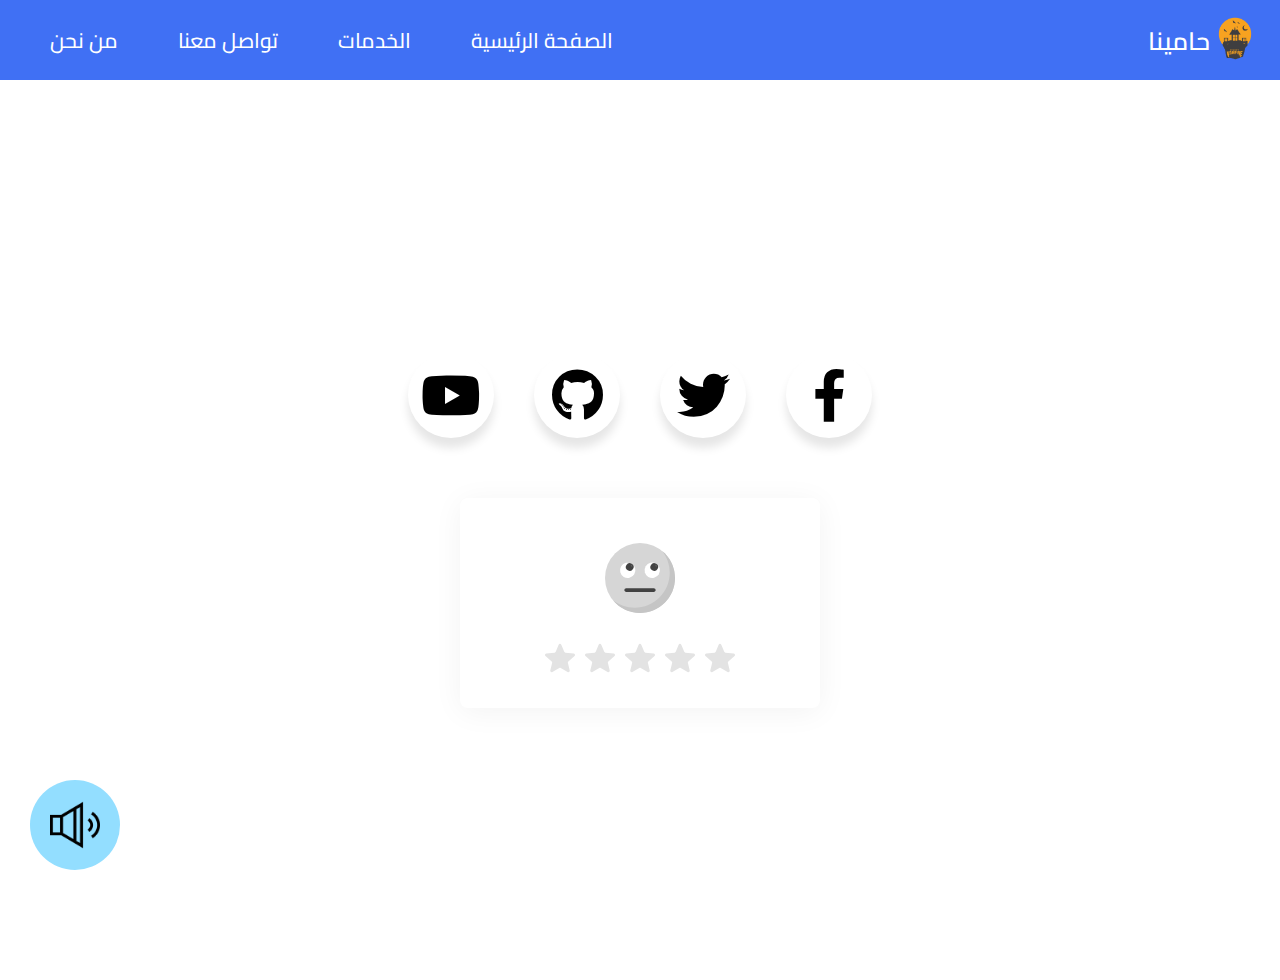
<file: contactez.html>
<!DOCTYPE html>
<html lang="ar" dir="rtl">
<head>
    <meta charset="UTF-8">
    <meta http-equiv="X-UA-Compatible" content="IE=edge">
    <meta name="viewport" content="width=device-width, initial-scale=1.0">
    <title>Document</title>
    <link rel="stylesheet" href="css/nav.css">
    <link rel="stylesheet" href="css/style.css">
    <link rel="stylesheet" type="text/css" href="css/contact.css">
	<link rel="stylesheet" href="https://cdnjs.cloudflare.com/ajax/libs/font-awesome/5.15.3/css/all.min.css" />
    <link rel="stylesheet" href="css/rating.css">
</head>
<body>
    <div class="navbar">
        <div class="logo">
            <img src="img/logo.png" alt="">
            <h1> حامينا</h1>
        </div>
        <div class="humberger">
            <div class="line"></div>
            <div class="line"></div>
            <div class="line"></div>
        </div>
        <div class="nav">            
            <ul>
                <i class='bx bx-rfid'></i>
                <li><a href="index.html"> الصفحة الرئيسية</a></li>
                <li><a href="service.html"> الخدمات</a></li>
                <li><a href="contactez.html"> تواصل معنا</a></li>
                <li><a href="contactus.html"> من نحن</a></li>
            </ul>
        </div>
        
      </div>
      <div class="voice">
          <img src="img/volumen.png" alt="">
      </div>
    </div>
    <div class="contact-content">
    <div class="wrapper">
        <div class="icon facebook">
        <div class="tooltip">Facebook</div>
            <span><i class="fab fa-facebook-f"></i></span>
        </div>
      
        <div class="icon twitter">
          <div class="tooltip">Twitter</div>
          <span><i class="fab fa-twitter"></i></span>
        </div>
    <div class="icon github">
          <div class="tooltip">github</div>
          <span><i class="fab fa-github"></i></span>
        </div>
    <div class="icon youtube">
          <div class="tooltip">YouTube</div>
          <span><i class="fab fa-youtube"></i></span>
        </div>
    </div>
    <!-- rating part -->
    <div class="container">
      <div class="feedback">
        <div class="rating">
          <input type="radio" name="rating" id="rating-5">
          <label for="rating-5"></label>
          <input type="radio" name="rating" id="rating-4">
          <label for="rating-4"></label>
          <input type="radio" name="rating" id="rating-3">
          <label for="rating-3"></label>
          <input type="radio" name="rating" id="rating-2">
          <label for="rating-2"></label>
          <input type="radio" name="rating" id="rating-1">
          <label for="rating-1"></label>
          <div class="emoji-wrapper">
            <div class="emoji">
              <svg class="rating-0" xmlns="http://www.w3.org/2000/svg" viewBox="0 0 512 512">
              <circle cx="256" cy="256" r="256" fill="#ffd93b"/>
              <path d="M512 256c0 141.44-114.64 256-256 256-80.48 0-152.32-37.12-199.28-95.28 43.92 35.52 99.84 56.72 160.72 56.72 141.36 0 256-114.56 256-256 0-60.88-21.2-116.8-56.72-160.72C474.8 103.68 512 175.52 512 256z" fill="#f4c534"/>
              <ellipse transform="scale(-1) rotate(31.21 715.433 -595.455)" cx="166.318" cy="199.829" rx="56.146" ry="56.13" fill="#fff"/>
              <ellipse transform="rotate(-148.804 180.87 175.82)" cx="180.871" cy="175.822" rx="28.048" ry="28.08" fill="#3e4347"/>
              <ellipse transform="rotate(-113.778 194.434 165.995)" cx="194.433" cy="165.993" rx="8.016" ry="5.296" fill="#5a5f63"/>
              <ellipse transform="scale(-1) rotate(31.21 715.397 -1237.664)" cx="345.695" cy="199.819" rx="56.146" ry="56.13" fill="#fff"/>
              <ellipse transform="rotate(-148.804 360.25 175.837)" cx="360.252" cy="175.84" rx="28.048" ry="28.08" fill="#3e4347"/>
              <ellipse transform="scale(-1) rotate(66.227 254.508 -573.138)" cx="373.794" cy="165.987" rx="8.016" ry="5.296" fill="#5a5f63"/>
              <path d="M370.56 344.4c0 7.696-6.224 13.92-13.92 13.92H155.36c-7.616 0-13.92-6.224-13.92-13.92s6.304-13.92 13.92-13.92h201.296c7.696.016 13.904 6.224 13.904 13.92z" fill="#3e4347"/>
            </svg>
              <svg class="rating-1" xmlns="http://www.w3.org/2000/svg" viewBox="0 0 512 512">
              <circle cx="256" cy="256" r="256" fill="#ffd93b"/>
              <path d="M512 256A256 256 0 0 1 56.7 416.7a256 256 0 0 0 360-360c58.1 47 95.3 118.8 95.3 199.3z" fill="#f4c534"/>
              <path d="M328.4 428a92.8 92.8 0 0 0-145-.1 6.8 6.8 0 0 1-12-5.8 86.6 86.6 0 0 1 84.5-69 86.6 86.6 0 0 1 84.7 69.8c1.3 6.9-7.7 10.6-12.2 5.1z" fill="#3e4347"/>
              <path d="M269.2 222.3c5.3 62.8 52 113.9 104.8 113.9 52.3 0 90.8-51.1 85.6-113.9-2-25-10.8-47.9-23.7-66.7-4.1-6.1-12.2-8-18.5-4.2a111.8 111.8 0 0 1-60.1 16.2c-22.8 0-42.1-5.6-57.8-14.8-6.8-4-15.4-1.5-18.9 5.4-9 18.2-13.2 40.3-11.4 64.1z" fill="#f4c534"/>
              <path d="M357 189.5c25.8 0 47-7.1 63.7-18.7 10 14.6 17 32.1 18.7 51.6 4 49.6-26.1 89.7-67.5 89.7-41.6 0-78.4-40.1-82.5-89.7A95 95 0 0 1 298 174c16 9.7 35.6 15.5 59 15.5z" fill="#fff"/>
              <path d="M396.2 246.1a38.5 38.5 0 0 1-38.7 38.6 38.5 38.5 0 0 1-38.6-38.6 38.6 38.6 0 1 1 77.3 0z" fill="#3e4347"/>
              <path d="M380.4 241.1c-3.2 3.2-9.9 1.7-14.9-3.2-4.8-4.8-6.2-11.5-3-14.7 3.3-3.4 10-2 14.9 2.9 4.9 5 6.4 11.7 3 15z" fill="#fff"/>
              <path d="M242.8 222.3c-5.3 62.8-52 113.9-104.8 113.9-52.3 0-90.8-51.1-85.6-113.9 2-25 10.8-47.9 23.7-66.7 4.1-6.1 12.2-8 18.5-4.2 16.2 10.1 36.2 16.2 60.1 16.2 22.8 0 42.1-5.6 57.8-14.8 6.8-4 15.4-1.5 18.9 5.4 9 18.2 13.2 40.3 11.4 64.1z" fill="#f4c534"/>
              <path d="M155 189.5c-25.8 0-47-7.1-63.7-18.7-10 14.6-17 32.1-18.7 51.6-4 49.6 26.1 89.7 67.5 89.7 41.6 0 78.4-40.1 82.5-89.7A95 95 0 0 0 214 174c-16 9.7-35.6 15.5-59 15.5z" fill="#fff"/>
              <path d="M115.8 246.1a38.5 38.5 0 0 0 38.7 38.6 38.5 38.5 0 0 0 38.6-38.6 38.6 38.6 0 1 0-77.3 0z" fill="#3e4347"/>
              <path d="M131.6 241.1c3.2 3.2 9.9 1.7 14.9-3.2 4.8-4.8 6.2-11.5 3-14.7-3.3-3.4-10-2-14.9 2.9-4.9 5-6.4 11.7-3 15z" fill="#fff"/>
            </svg>
              <svg class="rating-2" xmlns="http://www.w3.org/2000/svg" viewBox="0 0 512 512">
              <circle cx="256" cy="256" r="256" fill="#ffd93b"/>
              <path d="M512 256A256 256 0 0 1 56.7 416.7a256 256 0 0 0 360-360c58.1 47 95.3 118.8 95.3 199.3z" fill="#f4c534"/>
              <path d="M336.6 403.2c-6.5 8-16 10-25.5 5.2a117.6 117.6 0 0 0-110.2 0c-9.4 4.9-19 3.3-25.6-4.6-6.5-7.7-4.7-21.1 8.4-28 45.1-24 99.5-24 144.6 0 13 7 14.8 19.7 8.3 27.4z" fill="#3e4347"/>
              <path d="M276.6 244.3a79.3 79.3 0 1 1 158.8 0 79.5 79.5 0 1 1-158.8 0z" fill="#fff"/>
              <circle cx="340" cy="260.4" r="36.2" fill="#3e4347"/>
              <g fill="#fff">
                <ellipse transform="rotate(-135 326.4 246.6)" cx="326.4" cy="246.6" rx="6.5" ry="10"/>
                <path d="M231.9 244.3a79.3 79.3 0 1 0-158.8 0 79.5 79.5 0 1 0 158.8 0z"/>
              </g>
              <circle cx="168.5" cy="260.4" r="36.2" fill="#3e4347"/>
              <ellipse transform="rotate(-135 182.1 246.7)" cx="182.1" cy="246.7" rx="10" ry="6.5" fill="#fff"/>
            </svg>
              <svg class="rating-3" xmlns="http://www.w3.org/2000/svg" viewBox="0 0 512 512">
        <circle cx="256" cy="256" r="256" fill="#ffd93b"/>
        <path d="M407.7 352.8a163.9 163.9 0 0 1-303.5 0c-2.3-5.5 1.5-12 7.5-13.2a780.8 780.8 0 0 1 288.4 0c6 1.2 9.9 7.7 7.6 13.2z" fill="#3e4347"/>
        <path d="M512 256A256 256 0 0 1 56.7 416.7a256 256 0 0 0 360-360c58.1 47 95.3 118.8 95.3 199.3z" fill="#f4c534"/>
        <g fill="#fff">
          <path d="M115.3 339c18.2 29.6 75.1 32.8 143.1 32.8 67.1 0 124.2-3.2 143.2-31.6l-1.5-.6a780.6 780.6 0 0 0-284.8-.6z"/>
          <ellipse cx="356.4" cy="205.3" rx="81.1" ry="81"/>
        </g>
        <ellipse cx="356.4" cy="205.3" rx="44.2" ry="44.2" fill="#3e4347"/>
        <g fill="#fff">
          <ellipse transform="scale(-1) rotate(45 454 -906)" cx="375.3" cy="188.1" rx="12" ry="8.1"/>
          <ellipse cx="155.6" cy="205.3" rx="81.1" ry="81"/>
        </g>
        <ellipse cx="155.6" cy="205.3" rx="44.2" ry="44.2" fill="#3e4347"/>
        <ellipse transform="scale(-1) rotate(45 454 -421.3)" cx="174.5" cy="188" rx="12" ry="8.1" fill="#fff"/>
      </svg>
              <svg class="rating-4" xmlns="http://www.w3.org/2000/svg" viewBox="0 0 512 512">
              <circle cx="256" cy="256" r="256" fill="#ffd93b"/>
              <path d="M512 256A256 256 0 0 1 56.7 416.7a256 256 0 0 0 360-360c58.1 47 95.3 118.8 95.3 199.3z" fill="#f4c534"/>
              <path d="M232.3 201.3c0 49.2-74.3 94.2-74.3 94.2s-74.4-45-74.4-94.2a38 38 0 0 1 74.4-11.1 38 38 0 0 1 74.3 11.1z" fill="#e24b4b"/>
              <path d="M96.1 173.3a37.7 37.7 0 0 0-12.4 28c0 49.2 74.3 94.2 74.3 94.2C80.2 229.8 95.6 175.2 96 173.3z" fill="#d03f3f"/>
              <path d="M215.2 200c-3.6 3-9.8 1-13.8-4.1-4.2-5.2-4.6-11.5-1.2-14.1 3.6-2.8 9.7-.7 13.9 4.4 4 5.2 4.6 11.4 1.1 13.8z" fill="#fff"/>
              <path d="M428.4 201.3c0 49.2-74.4 94.2-74.4 94.2s-74.3-45-74.3-94.2a38 38 0 0 1 74.4-11.1 38 38 0 0 1 74.3 11.1z" fill="#e24b4b"/>
              <path d="M292.2 173.3a37.7 37.7 0 0 0-12.4 28c0 49.2 74.3 94.2 74.3 94.2-77.8-65.7-62.4-120.3-61.9-122.2z" fill="#d03f3f"/>
              <path d="M411.3 200c-3.6 3-9.8 1-13.8-4.1-4.2-5.2-4.6-11.5-1.2-14.1 3.6-2.8 9.7-.7 13.9 4.4 4 5.2 4.6 11.4 1.1 13.8z" fill="#fff"/>
              <path d="M381.7 374.1c-30.2 35.9-75.3 64.4-125.7 64.4s-95.4-28.5-125.8-64.2a17.6 17.6 0 0 1 16.5-28.7 627.7 627.7 0 0 0 218.7-.1c16.2-2.7 27 16.1 16.3 28.6z" fill="#3e4347"/>
              <path d="M256 438.5c25.7 0 50-7.5 71.7-19.5-9-33.7-40.7-43.3-62.6-31.7-29.7 15.8-62.8-4.7-75.6 34.3 20.3 10.4 42.8 17 66.5 17z" fill="#e24b4b"/>
            </svg>
              <svg class="rating-5" xmlns="http://www.w3.org/2000/svg" viewBox="0 0 512 512">
              <g fill="#ffd93b">
                <circle cx="256" cy="256" r="256"/>
                <path d="M512 256A256 256 0 0 1 56.8 416.7a256 256 0 0 0 360-360c58 47 95.2 118.8 95.2 199.3z"/>
              </g>
              <path d="M512 99.4v165.1c0 11-8.9 19.9-19.7 19.9h-187c-13 0-23.5-10.5-23.5-23.5v-21.3c0-12.9-8.9-24.8-21.6-26.7-16.2-2.5-30 10-30 25.5V261c0 13-10.5 23.5-23.5 23.5h-187A19.7 19.7 0 0 1 0 264.7V99.4c0-10.9 8.8-19.7 19.7-19.7h472.6c10.8 0 19.7 8.7 19.7 19.7z" fill="#e9eff4"/>
              <path d="M204.6 138v88.2a23 23 0 0 1-23 23H58.2a23 23 0 0 1-23-23v-88.3a23 23 0 0 1 23-23h123.4a23 23 0 0 1 23 23z" fill="#45cbea"/>
              <path d="M476.9 138v88.2a23 23 0 0 1-23 23H330.3a23 23 0 0 1-23-23v-88.3a23 23 0 0 1 23-23h123.4a23 23 0 0 1 23 23z" fill="#e84d88"/>
              <g fill="#38c0dc">
                <path d="M95.2 114.9l-60 60v15.2l75.2-75.2zM123.3 114.9L35.1 203v23.2c0 1.8.3 3.7.7 5.4l116.8-116.7h-29.3z"/>
              </g>
              <g fill="#d23f77">
                <path d="M373.3 114.9l-66 66V196l81.3-81.2zM401.5 114.9l-94.1 94v17.3c0 3.5.8 6.8 2.2 9.8l121.1-121.1h-29.2z"/>
              </g>
              <path d="M329.5 395.2c0 44.7-33 81-73.4 81-40.7 0-73.5-36.3-73.5-81s32.8-81 73.5-81c40.5 0 73.4 36.3 73.4 81z" fill="#3e4347"/>
              <path d="M256 476.2a70 70 0 0 0 53.3-25.5 34.6 34.6 0 0 0-58-25 34.4 34.4 0 0 0-47.8 26 69.9 69.9 0 0 0 52.6 24.5z" fill="#e24b4b"/>
              <path d="M290.3 434.8c-1 3.4-5.8 5.2-11 3.9s-8.4-5.1-7.4-8.7c.8-3.3 5.7-5 10.7-3.8 5.1 1.4 8.5 5.3 7.7 8.6z" fill="#fff" opacity=".2"/>
            </svg>
            </div>
          </div>
        </div>
      </div>
    </div>
  </div>
    
<script src="js/main.js"></script>
</body>
</html>
</file>
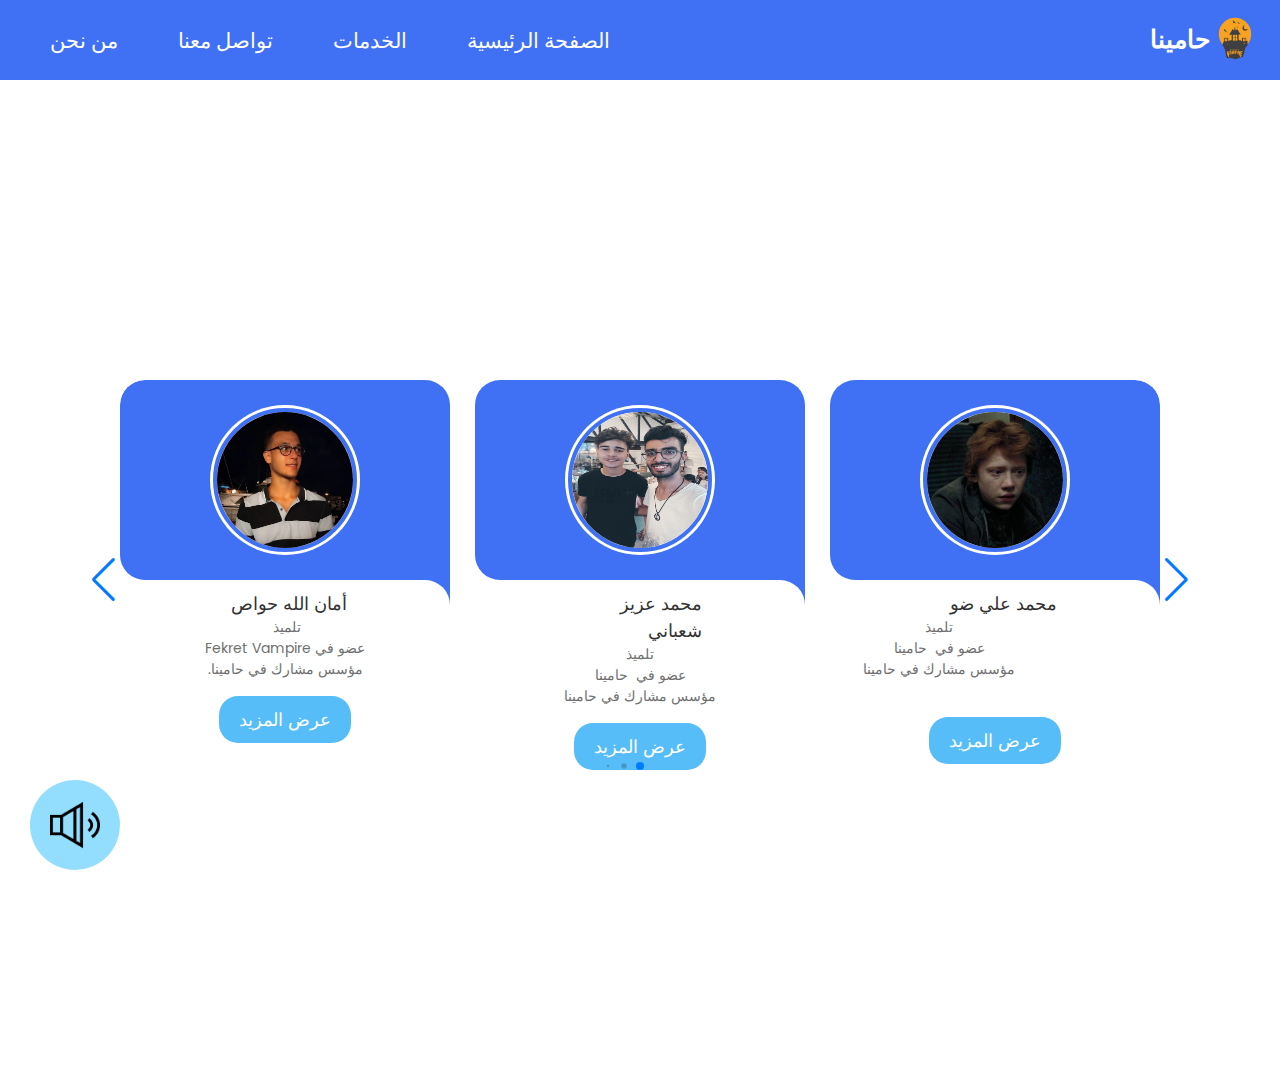
<file: contactus.html>
<!DOCTYPE html>
<html lang="ar" dir="rtl">
<head>
    <meta charset="UTF-8">
    <meta http-equiv="X-UA-Compatible" content="IE=edge">
    <meta name="viewport" content="width=device-width, initial-scale=1.0">
    <title>Document</title>
    <link rel="stylesheet" href="css/nav.css">
    <link rel="stylesheet" href="css/style.css">
    <link rel="stylesheet" href="css/swiper.css">
    <link rel="stylesheet" href="css/swiper-bundle.min.css">
</head>
<body>
    <div class="navbar">
        <div class="logo">
                <img src="img/logo.png" alt="">
            <h1> حامينا</h1>
        </div>
        <div class="humberger">
            <div class="line"></div>
            <div class="line"></div>
            <div class="line"></div>
        </div>
        <div class="nav">            
            <ul>
                <li><a href="index.html"> الصفحة الرئيسية</a></li>
                <li><a href="service.html"> الخدمات</a></li>
                <li><a href="contactez.html"> تواصل معنا</a></li>
                <li><a href="contactus.html"> من نحن</a></li>
            </ul>
        </div>
        
        <div class="voice">
            <img src="img/volumen.png" alt="">
        </div>
    </div>  

    <div class="slide-container swiper">
        <div class="slide-content">
            <div class="card-wrapper swiper-wrapper">
                
                <div class="card swiper-slide">
                    <div class="image-content">
                        <span class="overlay"></span>

                        <div class="card-image">
                            <img src="img/dali.jpg" alt="" class="card-img">
                        </div>
                    </div>

                    <div class="card-content">
                        <h2 class="name">محمد علي ضو</h2>
                        <pre class="description">
                            تلميذ
                            عضو في  حامينا
                            مؤسس مشارك في حامينا
                        </pre>

                        <a href="#" class="view-more">عرض المزيد</a>
                    </div>
                </div>
                <div class="card swiper-slide">
                    <div class="image-content">
                        <span class="overlay"></span>

                        <div class="card-image">
                            <img src="img/aziz.jpg" alt="" class="card-img">
                        </div>
                    </div>

                    <div class="card-content">
                        <h2 class="name">محمد عزيز شعباني</h2>
                        <pre class="description">
تلميذ
عضو في  حامينا
مؤسس مشارك في حامينا</pre>

<a href="#" class="view-more">عرض المزيد</a>
                    </div>
                </div>
                <div class="card swiper-slide">
                    <div class="image-content">
                        <span class="overlay"></span>

                        <div class="card-image">
                            <img src="img/hwas.jpg" alt="" class="card-img">
                        </div>
                    </div>

                    <div class="card-content">
                        <h2 class="name">أمان الله حواص</h2>
                        <pre class="description">
تلميذ 
عضو في Fekret Vampire
مؤسس مشارك في حامينا.</pre>

<a href="#" class="view-more">عرض المزيد</a>  
                    </div>
                </div>
                <div class="card swiper-slide">
                    <div class="image-content">
                        <span class="overlay"></span>

                        <div class="card-image">
                            <img src="img/hadir.jpg" alt="" class="card-img">
                        </div>
                    </div>

                    <div class="card-content">
                        <h2 class="name">هدير بن دية</h2>
                        <pre class="description">
تلميذة
عضوة في Fekret Vampire
مؤسسة مشاركة في حامينا.</pre>
<a href="#" class="view-more">عرض المزيد</a>
                        
                    </div>
                </div>
                <div class="card swiper-slide">
                    <div class="image-content">
                        <span class="overlay"></span>

                        <div class="card-image">
                                <img src="img/amen.jpg" alt="" class="card-img">
                        </div>
                    </div>

                    <div class="card-content">
                        <h2 class="name">أمان الله مستور</h2>
                        <pre class="description">
تلميذ 
عضو في Fekret Vampire
مؤسس مشارك في حامينا</pre>

<a href="#" class="view-more">عرض المزيد</a>                
                    </div>
                </div>
            </div>
        </div>

        <div class="swiper-button-next swiper-navBtn"></div>
        <div class="swiper-button-prev swiper-navBtn"></div>
        <div class="swiper-pagination"></div>
    </div>
    <script src="js/swiper-bundle.min.js"></script>
    <script src="js/main.js"></script>
    <script src="js/main2.js"></script>
</body>
</html>
</file>
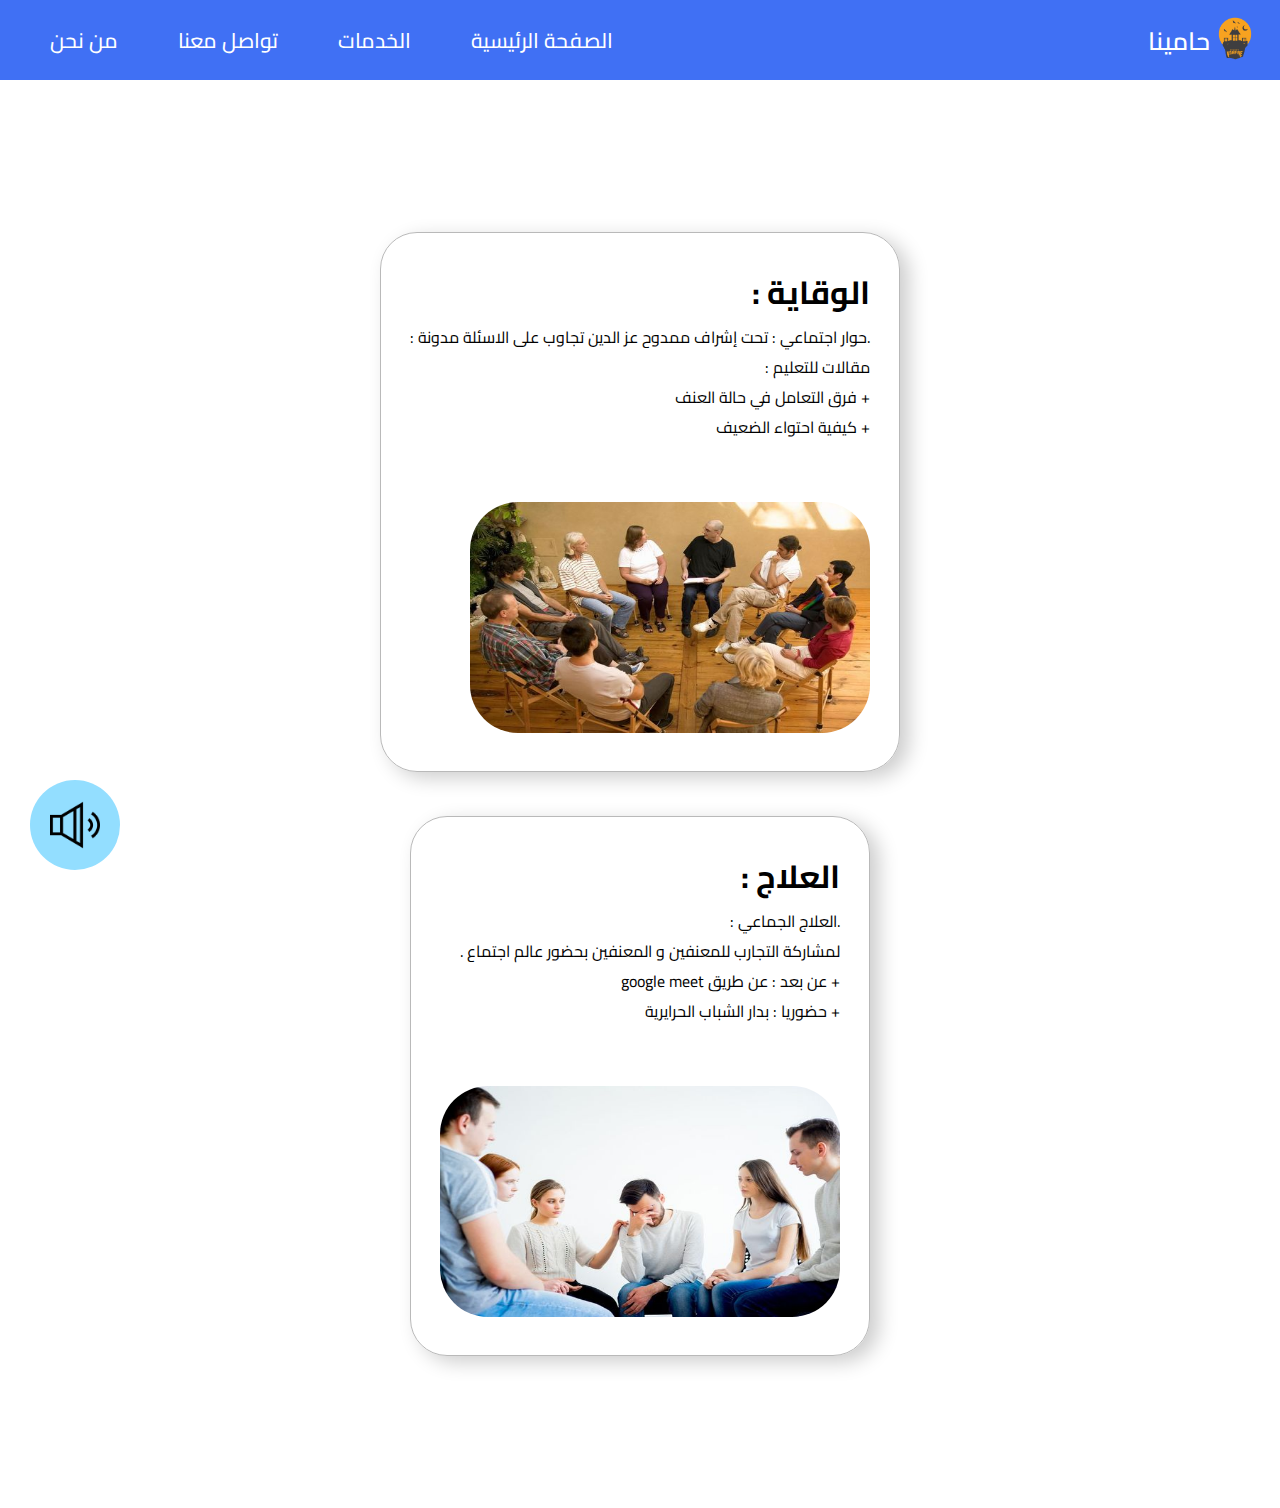
<file: service.html>
<!DOCTYPE html>
<html lang="ar" dir="rtl">
<head>
    <meta charset="UTF-8">
    <meta http-equiv="X-UA-Compatible" content="IE=edge">
    <meta name="viewport" content="width=device-width, initial-scale=1.0">
    <title>Document</title>
    <link rel="stylesheet" href="css/nav.css">
    <link rel="stylesheet" href="css/style.css">
</head>
<body>
 
    <div class="navbar">
        <div class="logo">
            <img src="img/logo.png" alt="">
            <h1> حامينا</h1>
        </div>
        <div class="humberger">
            <div class="line"></div>
            <div class="line"></div>
            <div class="line"></div>
        </div>
        <div class="nav">            
            <ul>
                <i class='bx bx-rfid'></i>
                <li><a href="index.html"> الصفحة الرئيسية</a></li>
                <li><a href="service.html"> الخدمات</a></li>
                <li><a href="contactez.html"> تواصل معنا</a></li>
                <li><a href="contactus.html"> من نحن</a></li>
            </ul>
        </div>
        
        <div class="voice">
            <img src="img/volumen.png" alt="">
        </div>
    </div>
    <div class="content-service">
    <div class="service flexing">
        <div class="wiqaya">
            
            <div class="content wiqaya-content">
                <h1>الوقاية :</h1>
                <p>.حوار اجتماعي :
                    تحت إشراف ممدوح عز الدين تجاوب على الاسئلة
                    مدونة : <br>
                    مقالات للتعليم : <br>
                    
                    + فرق التعامل في حالة العنف
                    <br>    
                    + كيفية احتواء الضعيف </p>
            </div>
            <div class="image">
                <img src="img/en groupe.jpg" alt="">
            </div>
        </div>
</div>
<div class="service flexing">
    <div class="wiqaya">
        
        <div class="content wiqaya-content">
            <h1>العلاج :</h1>
            <p>.العلاج الجماعي : <br>
                لمشاركة التجارب للمعنفين و المعنفين بحضور عالم اجتماع . <br>
                + عن بعد : عن طريق google meet <br>
                + حضوريا : بدار الشباب الحرايرية
                
            </p>
            </div>
            <div class="image">
                <img src="img/groupe.jpg" alt="">
            </div>
    </div>
</div>
</div>

<script src="js/main.js"></script>
</body>
</html>
</file>
<file: css/nav.css>
:root{
    --mainColor:#f7a220;
    --grayColor : #3f3e40;
    --backGround : #ffffff;
    /* --fontColor : rgb(4, 113, 9); */
    --fontColor : #4070f4;
}
.navbar{
    background-color: black;
    height: 80px;
    width: 100%;
    display: flex;
    justify-content: space-between;
    align-items: center;
    transition: .5s;
}
.nav ul{
    display: flex;
    position: relative;
    
}
li{
    list-style: none;
    margin: 0 10px;
    
}    
a{
    text-decoration: none;
    color: white;
    font-weight: 500;
    font-size: 21px;
    padding: 10px 20px;

}
.menu{
    display: none;
}
/* img{
    position: absolute;
    top: 6px;
    right: 79px;
    width: 67px;
} */
a:hover{
    color: black;
    background-color: white;
    border-radius: 16px;

}
.logo , .nav{
    padding: 70px   ;
    transition: .5s;
}
.logo h1{
    font-size: 25px;
    color: white;
    font-weight: 600;

}
.humberger{
    display: none;
    margin-top: 15px;
    width: 50PX;
    height: 50px;
}
.humberger .line{
    width: 100%;
    height: 5px;
    margin-bottom: 8px;
    background-color: white;
}



@media only screen and (max-width: 950px){
    
    
}
@media only screen and (max-width: 1550px){
    .logo , .nav{
        padding: 40px;
    }
} 
@media only screen and (max-width: 1300px){
    .logo , .nav{
        padding: 20px;
    }
} 
@media (max-width: 920px) {
    .nav.active{
        height: 450px;
        opacity: 1;
        z-index: 5;
        position: fixed;
    }

    .nav{
        padding-top: 90px;
        position: absolute;
        top: 80px;
        right: 0;
        height: 0;
        width: 100%;
        opacity: 0;
        overflow: hidden;
        background-color: var(--fontColor);
    }

    .nav ul {
        display: block;
        text-align: center;

    }
    .nav ul li {
        margin-bottom: 25px;
    }



    .menu{
        display: block;
    }
    .humberger{
        display: block;
        /* margin-right: 30px; */
        margin-left: 35px;

    }
}
</file>
<file: css/style.css>
@import url('https://fonts.googleapis.com/css2?family=Montserrat:wght@200;300;400;500;600;800&display=swap');
/* @import url('https://fonts.googleapis.com/css2?family=Tajawal:wght@300;400;500;700;900&display=swap'); */
@import url('https://fonts.googleapis.com/css2?family=Cairo:wght@200;300;400;500;700;800;1000&display=swap');
*{
    padding: 0;
    margin: 0;
    font-family: 'Cairo', sans-serif;
}
:root{
    --mainColor:#f7a220;
    --grayColor : #3f3e40;
    --backGround : #ffffff;
    /* --fontColor : rgb(4, 113, 9); */
    --fontColor : #4070f4;
}
.navbar{
    background-color: var(--fontColor) !important;
}
section p{
    
}
.logo span {
    color: var(--mainColor);
}

.logo img {
    width: 50px;
    height: 50px;
}
.logo{

    display: flex;
    align-items: center;
}
section{
    height: 90vh;
    width: 100%;
    background-color: var(--backGround);
    display: flex;
    align-items: center;
    justify-content: space-between;
}
.introduction{
    width: 50%;
    height: 50%;
    padding-right: 70px;
    /* background-color: beige; */
    font-family: 'Cairo', sans-serif;

    

}
.introduction p , .introduction span {
    font-family: inherit;
    font-size: 43px ;

}
.form {
    /* background: rgba(149, 149, 255, 0.138); */
    height: 50%;
    width: 50%;
    font-family: 'Tajawal', sans-serif;
}
.form{
    display: flex;
    justify-content: center;
    align-items: center;
    font-family: 'Cairo', sans-serif;


}
.info-name, .info-num-naiss{
    display: flex;
    justify-content: space-between;
    width: 100%;
}
.info-name input,.number input , .dateNaiss input{
    width: 90%;
    height: 30px;
    border: none;
    border-bottom: 2px solid black;
}   
.name ,.email ,.dateNaiss ,.number{
    width: 50%;
}

form p{
    font-size: 18px;
    font-weight: 600;
    font-family: 'Cairo', sans-serif;
    text-align: right;

}
.language img{
    width: 50px;
    height: 50px;
}
.language div{
    display: flex;
    align-items: center;
    cursor: pointer;
}
.language {
    display: flex;
    align-items: center;
    /* gap: 5px; */
    gap: 22px;
    width: 188px;
    height: 66px;
    background-color: #93deff;
    position: absolute;
    left: 58px;
    border-radius: 41px;
    padding-left: 52px;
    padding-right: 37px;
    top: 92px;
    
}
.language p{
    font-size: 25px;
    font-weight: 700;
}

form div{
    margin: 10px 0;
}
.gender div {
    display: flex;
    justify-content: center ;
    
    
}.introduction p{
    position: relative;
    font-size: 20px;
    text-align: right;
    font-size: 50px;
    /* margin-right:  70px; */


}
.introduction p span{
    position: absolute;
    top: -59px;
    right: 0px;
    font-size: 50px;

}
.gender div p {
    margin: 0 25px;
}
/* voice */
.btn{
    padding: 15px 282px;
    border-radius: 46px;
    border: none;
    background: var(--fontColor);
    font-size: 23px;
    font-weight: 600;
    color: white;
}
.voice{
    position: absolute;
    bottom: 30px;
    left: 30px;
    width: 90px;
    height: 90px;
    background-color: #93deff;
    display: flex;
    justify-content: center;
    align-items: center;
    border-radius: 50%;
}
.voice img{
    width: 50px;height: 50px;
    
}
.hot-number{
    position: absolute;
    padding-right: 20px;
    bottom: 30px;
    right: 207px;
    display: flex;
    background: #9dff9d;
    border-radius: 81px;
    width: 282px;
    gap: 50px;

}
.message{
    position: relative;

}
.message img{
    width: 25px;
    height: 25px;
    position: absolute;
    top: 47px;
    left: 31px;
}

.hot-number::before{
    content: "";
    height: 50px;
    width: 3px;
    background-color: #5a5a5a;
    position: absolute;
    left: 83px;
    border-radius: 10px;
    top: 5px;
}
.hot-number img{
    width: 50px;
    height: 50px;
}
/* wiqaya party */
.wiqaya{
    display: flex;
    gap: 180px;
    margin: 22px 0;
    
}
.view-more{
    color: #fff;
    background: #56bdf9;
    border-radius: 19px;
    margin-top: 16px;
    font-size: 18px;
}
.wiqaya img{
    width: 400px;
    height: 231px;
    border-radius: 48px;
}
.wiqaya{
    display: flex;
    flex-wrap: wrap;
    gap: 180px;
    margin: 22px 0;
    border: 1px solid #b9b9b9;
    border-radius: 37px;
    padding: 29px;
    box-shadow: 9px 6px 20px 0px #cdcdcd;
}
.content-service{
    display: flex;
    align-items: center;
    justify-content: center;
    flex-wrap: wrap;
    flex-direction: column;
    margin: 130px;
}
.contact-content{
    height: 100vh;
    width: 100%;
}
/* web site response */
@media (max-width: 920px) {
    section {
        flex-direction: column; 
        gap: 577px;
    }
    .introduction p{
    width: 637px;
    margin-right: -127px;
    margin-top: 326px;
    
    }
    .language {
        
        width: 147px;
        height: 58px;
        left: 23px;
        padding-left: 87px;
        padding-right: 37px;
        top: 100px;
    }
    .language p{
        font-size: 21px;
        padding-right: 11px;
    }
    .btn{
        padding :13px 40% !important;
    }
    .hot-number {
        right: 90px;
    }
    .voice{
        width: 75px;
        height: 75px;
    }
    .message img{
        left: -21px ;
    }
    .name, .email, .dateNaiss, .number {
        width: 100%;
    }
    .form{
        width: 88%;
    height: 100%;
    }
    form{
        margin-top: 20px;
        padding-right: 5px;
        
    }
    .form p{
        width: 104%;
        margin-right: 17px;
    }
}

/* gap: 678px; */

@media only screen and  (max-width: 390px){
    .introduction p {
        width: 100%;
    /* margin-right: -76px; */
    
    font-size: 28px;
    }
}
@media only screen and  (max-height: 900px){
    form{
        margin-top: 45px;
        padding-right: 57px;
        
    }

    
}
@media only screen and  (max-width: 1190px){
    .introduction p{
        font-size: 35px;
    }
}
@media only screen and  (max-width: 1370px){
    .info-name input, .number input, .dateNaiss input {
        width:95%;
    }
    form p {
        width: 94%;
    }
    .name, .email, .dateNaiss, .number {
        width: 41%;
    }
    .info-name, .info-num-naiss{
        justify-content:right;
        gap: 23px;
    }
     .message{
        width: 84%;

    }
    textarea{
        width: 100%;
    }
    .btn{
        padding: 13px 34%;
    }
    form p {
        font-size: 16px;
    }
    .hot-number{
        right: 79px;
    }
}
@media only screen and  (max-width: 1550px){
    .wiqaya{
        flex-direction: column;
        gap: 60px;
    }
}
</file>
<file: css/contact.css>
@import url('https://fonts.googleapis.com/css2?family=Montserrat:wght@200;300;400;500;600;800&display=swap');
/* @import url('https://fonts.googleapis.com/css2?family=Tajawal:wght@300;400;500;700;900&display=swap'); */
@import url('https://fonts.googleapis.com/css2?family=Cairo:wght@200;300;400;500;700;800;1000&display=swap');  
*{
  font-family: 'Cairo', sans-serif;
}
.contact-content{
  display:flex;
  flex-direction: column;
  height: 100vh;
  text-align: center;
  justify-content: center;
  
}
.wrapper{
  display:flex;
  justify-content: center;
  margin-bottom: 60px;
}
.wrapper .icon{
  margin: 0 20px;
  cursor:pointer;
  display:flex;
  align-items:center;
  justify-content:center;
  flex-direction:column;
  position: relative;
  z-index:2;
}


.container{
  margin: 0 !important;
}
.wrapper .icon span{
  position:relative;
  z-index:2;
  height: 86px;
  width: 86px;
  display:block;
  background: #fff;
  box-shadow: 0 10px 10px rgba(0,0,0,0.1);
  border-radius:50%;
  text-align:center;
  transition: all 0.4s cubic-bezier(0.68, -0.55, 0.265, 1.55);
}
.wrapper .icon span i{
  font-size: 53px;
  line-height:60px;
  margin-top: 14px;
}
.wrapper .icon .tooltip{
  position:absolute;
  top:0px;
  background: #fff;
  box-shadow: 0 10px 10px rgba(0,0,0,0.1);
  font-size: 20px;
  padding: 10px 18px;
  border-radius: 25px;
  color:white;
  opacity:0;
  pointer-events: none;
  transition: all 0.4s cubic-bezier(0.68, -0.55, 0.265, 1.55);
}
.wrapper .icon:hover .tooltip{
  opacity:1;
  pointer-events: auto;
  top:-70px;
}
.wrapper .icon .tooltip:before{
  position:absolute;
  content:"";
  height:15px;
  width:15px;
  bottom:-8px;
  left:50%;
  transform: translateX(-50%) rotate(45deg);
}
.wrapper .icon:hover span,
.wrapp .icon:hover .tooltip{
  text-shadow: 0px -1px 0px rgba(0,0,0,0.4);
}
.wrapper .icon:hover span{
  color: #fff;
}
.wrapper .facebook:hover span,
.wrapper .facebook:hover .tooltip,
.wrapper .facebook:hover .tooltip:before{
  background:#3B5999;
}
.wrapper .twitter:hover span,
.wrapper .twitter:hover .tooltip,
.wrapper .twitter:hover .tooltip:before{
  background:#46C1F6;
}
.wrapper .github:hover span,
.wrapper .github:hover .tooltip,
.wrapper .github:hover .tooltip:before{
  background:#333;
}
.wrapper .youtube:hover span,
.wrapper .youtube:hover .tooltip,
.wrapper .youtube:hover .tooltip:before{
  background:#de463b;
}
</file>
<file: css/rating.css>
* { box-sizing: border-box; }

.container {
  background-image: url("https://www.toptal.com/designers/subtlepatterns/patterns/concrete-texture.png");
  display: flex;
  flex-wrap: wrap;
  /* height: 100vh; */
  /* align-items: center; */
  justify-content: center;
  padding: 0 20px;
  margin: 460px;
}

.rating {
  display: flex;
  width: 100%;
  justify-content: center;
  overflow: hidden;
  flex-direction: row-reverse;
  height: 150px;
  /* margin: 460px; */
  position: relative;
}

.rating-0 {
  filter: grayscale(100%);
}

.rating > input {
  display: none;
}

.rating > label {
  cursor: pointer;
  width: 40px;
  height: 40px;
  margin-top: auto;
  background-image: url("data:image/svg+xml;charset=UTF-8,%3csvg xmlns='http://www.w3.org/2000/svg' width='126.729' height='126.73'%3e%3cpath fill='%23e3e3e3' d='M121.215 44.212l-34.899-3.3c-2.2-.2-4.101-1.6-5-3.7l-12.5-30.3c-2-5-9.101-5-11.101 0l-12.4 30.3c-.8 2.1-2.8 3.5-5 3.7l-34.9 3.3c-5.2.5-7.3 7-3.4 10.5l26.3 23.1c1.7 1.5 2.4 3.7 1.9 5.9l-7.9 32.399c-1.2 5.101 4.3 9.3 8.9 6.601l29.1-17.101c1.9-1.1 4.2-1.1 6.1 0l29.101 17.101c4.6 2.699 10.1-1.4 8.899-6.601l-7.8-32.399c-.5-2.2.2-4.4 1.9-5.9l26.3-23.1c3.8-3.5 1.6-10-3.6-10.5z'/%3e%3c/svg%3e");
  background-repeat: no-repeat;
  background-position: center;
  background-size: 76%;
  transition: .3s;
}

.rating > input:checked ~ label,
.rating > input:checked ~ label ~ label {
  background-image: url("data:image/svg+xml;charset=UTF-8,%3csvg xmlns='http://www.w3.org/2000/svg' width='126.729' height='126.73'%3e%3cpath fill='%23fcd93a' d='M121.215 44.212l-34.899-3.3c-2.2-.2-4.101-1.6-5-3.7l-12.5-30.3c-2-5-9.101-5-11.101 0l-12.4 30.3c-.8 2.1-2.8 3.5-5 3.7l-34.9 3.3c-5.2.5-7.3 7-3.4 10.5l26.3 23.1c1.7 1.5 2.4 3.7 1.9 5.9l-7.9 32.399c-1.2 5.101 4.3 9.3 8.9 6.601l29.1-17.101c1.9-1.1 4.2-1.1 6.1 0l29.101 17.101c4.6 2.699 10.1-1.4 8.899-6.601l-7.8-32.399c-.5-2.2.2-4.4 1.9-5.9l26.3-23.1c3.8-3.5 1.6-10-3.6-10.5z'/%3e%3c/svg%3e");
}


.rating > input:not(:checked) ~ label:hover,
.rating > input:not(:checked) ~ label:hover ~ label {
  background-image: url("data:image/svg+xml;charset=UTF-8,%3csvg xmlns='http://www.w3.org/2000/svg' width='126.729' height='126.73'%3e%3cpath fill='%23d8b11e' d='M121.215 44.212l-34.899-3.3c-2.2-.2-4.101-1.6-5-3.7l-12.5-30.3c-2-5-9.101-5-11.101 0l-12.4 30.3c-.8 2.1-2.8 3.5-5 3.7l-34.9 3.3c-5.2.5-7.3 7-3.4 10.5l26.3 23.1c1.7 1.5 2.4 3.7 1.9 5.9l-7.9 32.399c-1.2 5.101 4.3 9.3 8.9 6.601l29.1-17.101c1.9-1.1 4.2-1.1 6.1 0l29.101 17.101c4.6 2.699 10.1-1.4 8.899-6.601l-7.8-32.399c-.5-2.2.2-4.4 1.9-5.9l26.3-23.1c3.8-3.5 1.6-10-3.6-10.5z'/%3e%3c/svg%3e");
}

.emoji-wrapper {
  width: 100%;
  text-align: center;
  height: 100px;
  overflow: hidden;
  position: absolute;
  top: 0;
  left: 0;
}

.emoji-wrapper:before,
.emoji-wrapper:after{
  content: "";
  height: 15px;
  width: 100%;
  position: absolute;
  left: 0;
  z-index: 1;
}

.emoji-wrapper:before {
  top: 0;
  background: linear-gradient(to bottom, rgba(255,255,255,1) 0%,rgba(255,255,255,1) 35%,rgba(255,255,255,0) 100%);
}

.emoji-wrapper:after{
  bottom: 0;
  background: linear-gradient(to top, rgba(255,255,255,1) 0%,rgba(255,255,255,1) 35%,rgba(255,255,255,0) 100%);
}

.emoji {
  display: flex;
  flex-direction: column;
  align-items: center;
  transition: .3s;
}

.emoji > svg {
  margin: 15px 0; 
  width: 70px;
  height: 70px;
  flex-shrink: 0;
}

#rating-1:checked ~ .emoji-wrapper > .emoji { transform: translateY(-100px); }
#rating-2:checked ~ .emoji-wrapper > .emoji { transform: translateY(-200px); }
#rating-3:checked ~ .emoji-wrapper > .emoji { transform: translateY(-300px); }
#rating-4:checked ~ .emoji-wrapper > .emoji { transform: translateY(-400px); }
#rating-5:checked ~ .emoji-wrapper > .emoji { transform: translateY(-500px); }

.feedback {
  max-width: 360px;
  background-color: #fff;
  width: 100%;
  padding: 30px;
  border-radius: 8px;
  display: flex;
  flex-direction: column;
  flex-wrap: wrap;
  align-items: center;
  box-shadow: 0 4px 30px rgba(0,0,0,.05);
}
</file>
